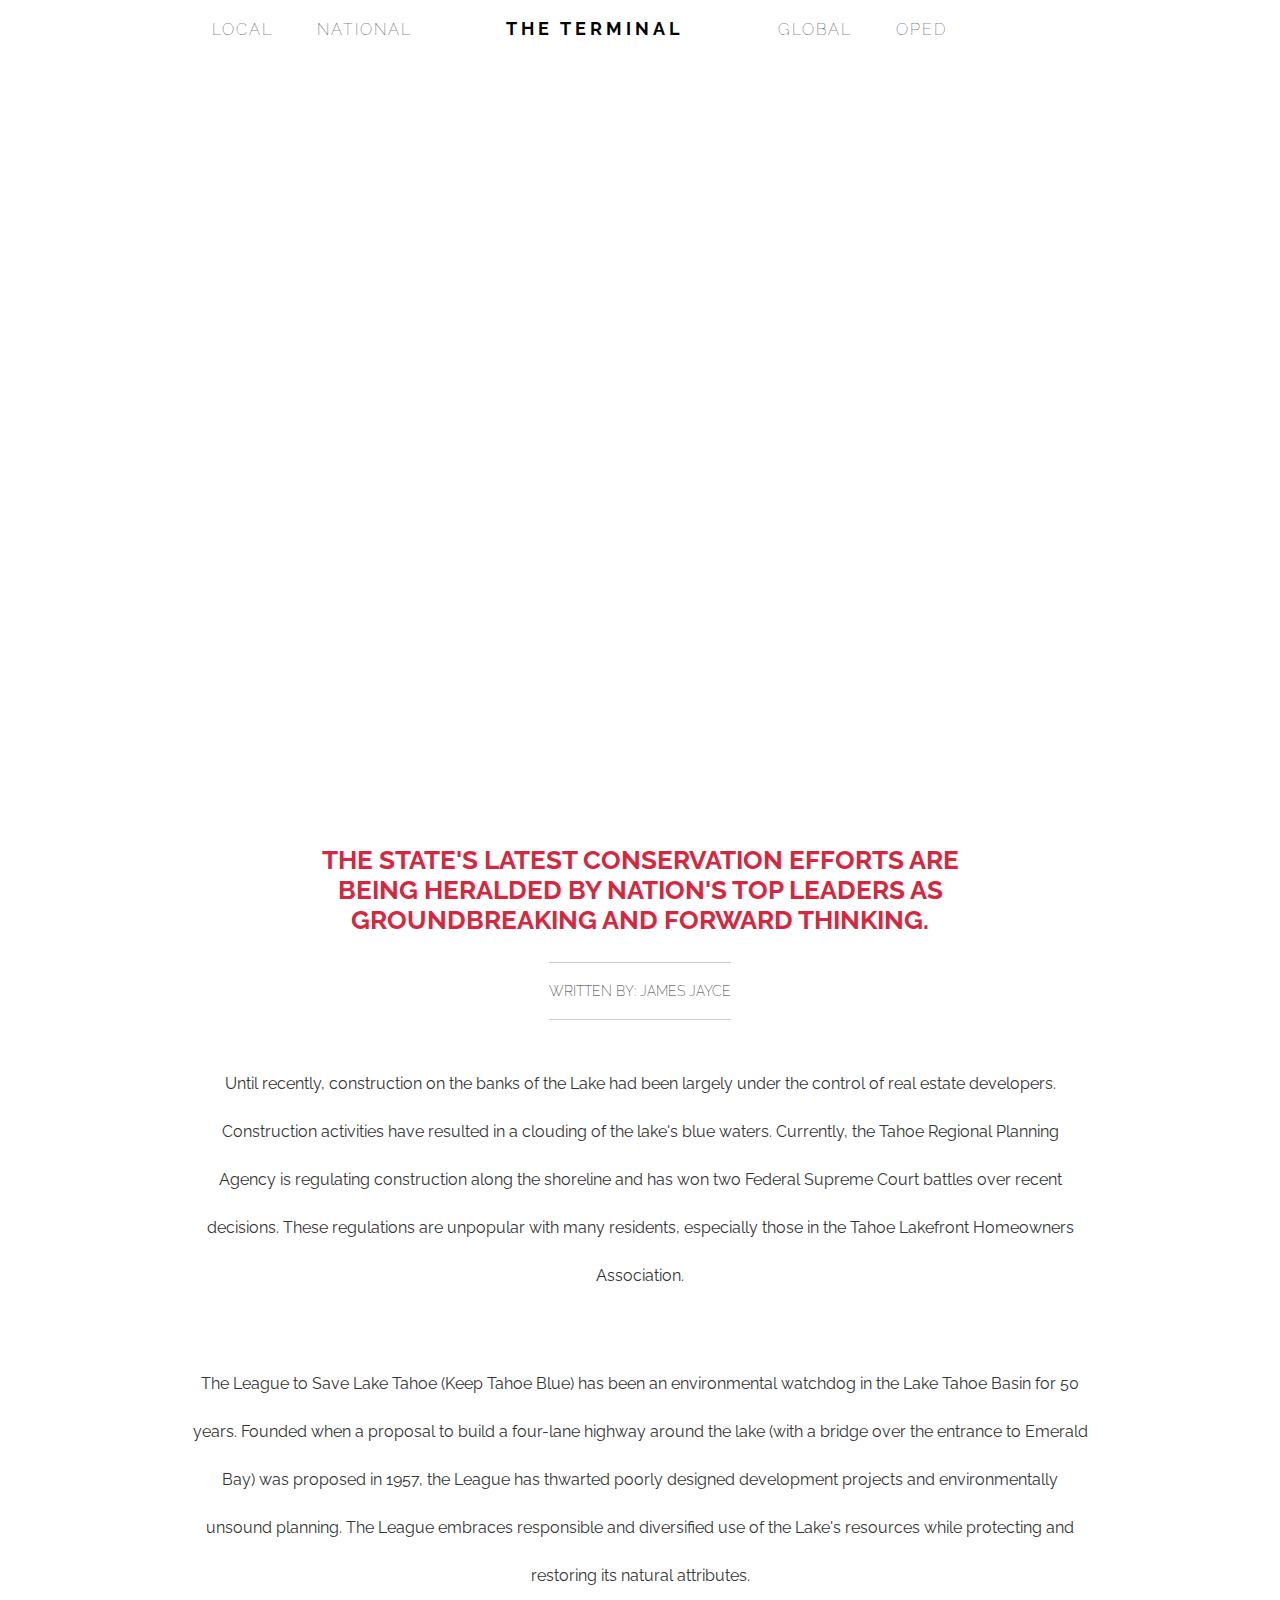
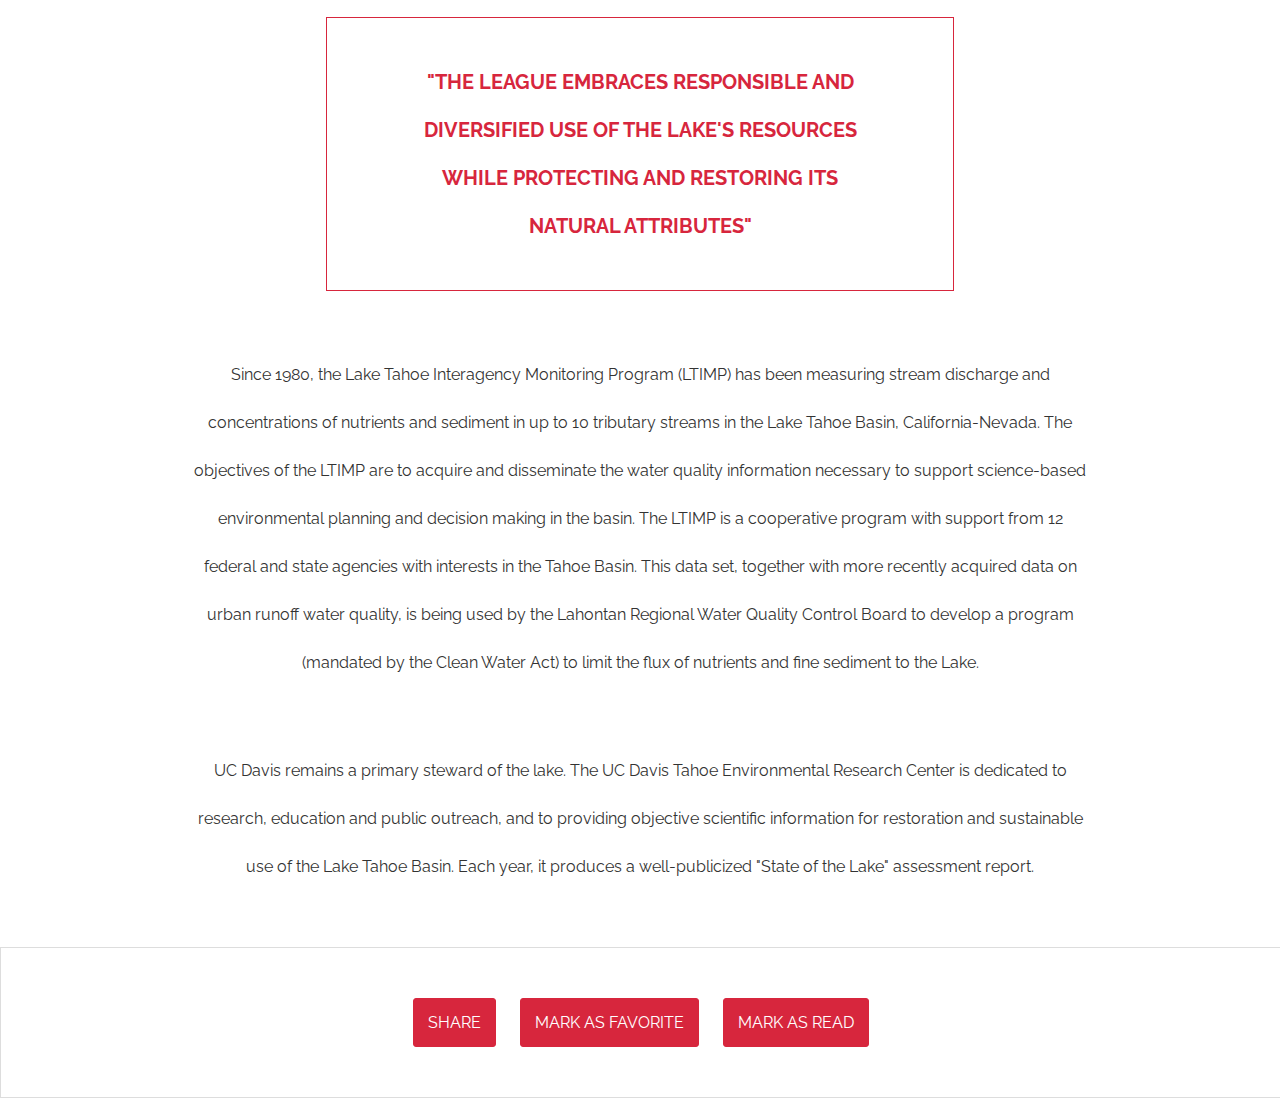
<file: HtmlSample2.html>
<!DOCTYPE html>
<html>
<head>
  <title>The Terminal - Your Source for Fact-Based News</title>
  <link href="https://fonts.googleapis.com/css?family=Amatic+SC|Raleway:100,200,300,400,500,600,700,800,900" rel="stylesheet">
  <link rel="stylesheet" type="text/css" href="css/StyleSample2.css">
</head>
<body>

  <div class="navigation">
    <ul>
      <li>Local</li>
      <li>National</li>
      <li class="logo">The Terminal</li>
      <li>Global</li>
      <li>Oped</li>
      <li class="donate">Donate</li>
    </ul>
  </div>

  <div class="banner">
    <div id="banner-content">
      <h1>Conservation Efforts at Lake Tahoe Being Praised by Nation's Leaders</h1>
    </div>
  </div>

  <div class="content">
    <h3>The State's Latest Conservation Efforts Are Being Heralded By Nation's Top Leaders As Groundbreaking and Forward Thinking.</h3>
    <span class="byline">Written By: James Jayce</span>
    <p>Until recently, construction on the banks of the Lake had been largely under the control of real estate developers. Construction activities have resulted in a clouding of the lake's blue waters. Currently, the Tahoe Regional Planning Agency is regulating construction along the shoreline and has won two Federal Supreme Court battles over recent decisions. These regulations are unpopular with many residents, especially those in the Tahoe Lakefront Homeowners Association.</p>

    <p>The League to Save Lake Tahoe (Keep Tahoe Blue) has been an environmental watchdog in the Lake Tahoe Basin for 50 years. Founded when a proposal to build a four-lane highway around the lake (with a bridge over the entrance to Emerald Bay) was proposed in 1957, the League has thwarted poorly designed development projects and environmentally unsound planning. The League embraces responsible and diversified use of the Lake's resources while protecting and restoring its natural attributes.</p>

    <div class="pull-quote">
      <h2>"The League embraces responsible and diversified use of the Lake's resources while protecting and restoring its natural attributes"</h2>
    </div>

    <p>Since 1980, the Lake Tahoe Interagency Monitoring Program (LTIMP) has been measuring stream discharge and concentrations of nutrients and sediment in up to 10 tributary streams in the Lake Tahoe Basin, California-Nevada. The objectives of the LTIMP are to acquire and disseminate the water quality information necessary to support science-based environmental planning and decision making in the basin. The LTIMP is a cooperative program with support from 12 federal and state agencies with interests in the Tahoe Basin. This data set, together with more recently acquired data on urban runoff water quality, is being used by the Lahontan Regional Water Quality Control Board to develop a program (mandated by the Clean Water Act) to limit the flux of nutrients and fine sediment to the Lake.</p>

    <p>UC Davis remains a primary steward of the lake. The UC Davis Tahoe Environmental Research Center is dedicated to research, education and public outreach, and to providing objective scientific information for restoration and sustainable use of the Lake Tahoe Basin. Each year, it produces a well-publicized "State of the Lake" assessment report.</p>
  </div>

  <div class="share">
    <a href="#">Share</a>
    <a href="#">Mark as Favorite</a>
    <a href="#">Mark as Read</a>
  </div>

</body>
</html>
</file>
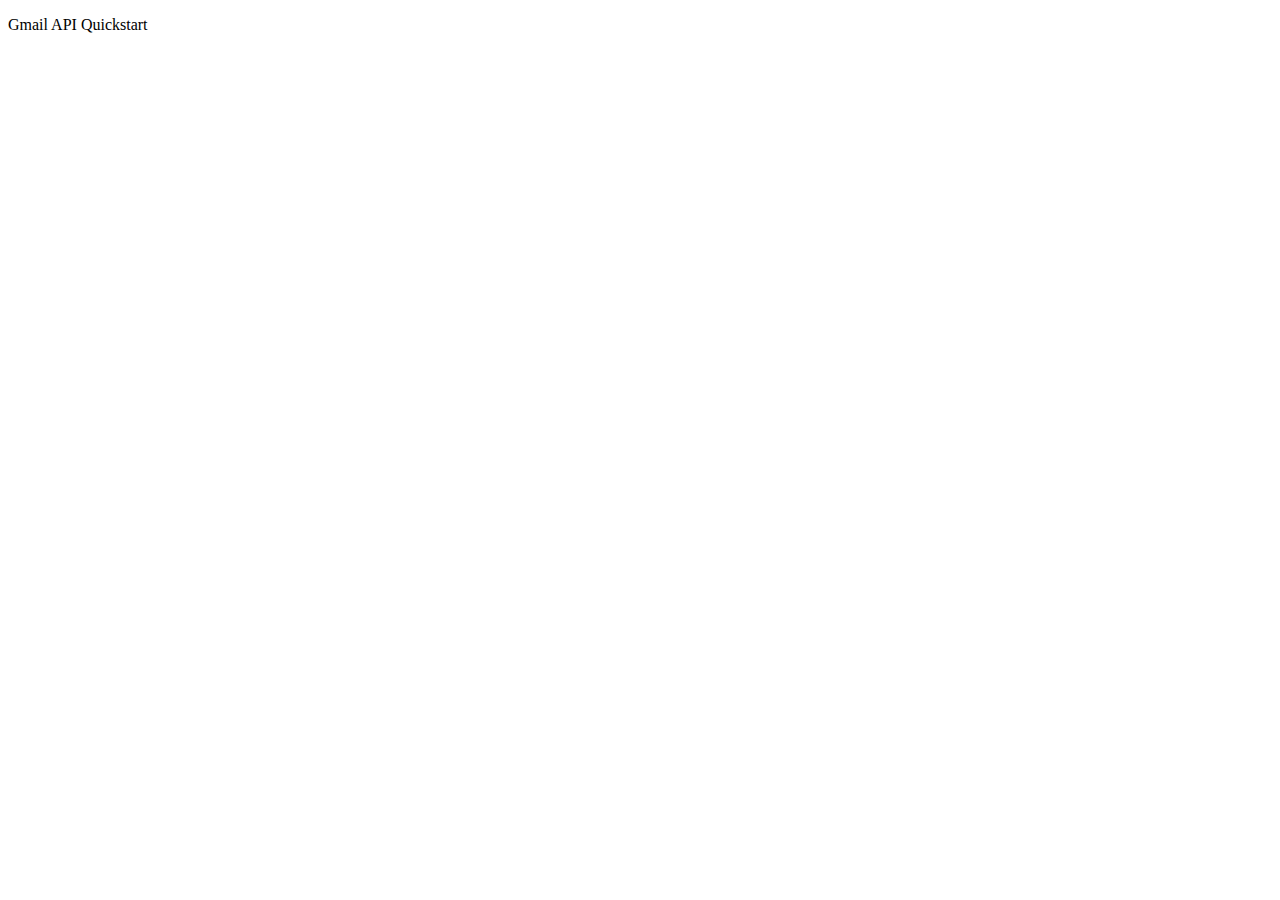
<file: quickstart_GMAIL_API.html>
<!DOCTYPE html>
<html>
  <head>
    <title>Gmail API Quickstart</title>
    <meta charset='utf-8' />
  </head>
  <body>
    <p>Gmail API Quickstart</p>

    <!--Add buttons to initiate auth sequence and sign out-->
    <button id="authorize-button" style="display: none;">Authorize</button>
    <button id="signout-button" style="display: none;">Sign Out</button>

    <pre id="content"></pre>

    <script type="text/javascript">
      // Client ID and API key from the Developer Console
      var CLIENT_ID = '236311259815-9agjq142coptpk62jv1vtp15ivjr2ndc.apps.googleusercontent.com';

      // Array of API discovery doc URLs for APIs used by the quickstart
      var DISCOVERY_DOCS = ["https://www.googleapis.com/discovery/v1/apis/gmail/v1/rest"];

      // Authorization scopes required by the API; multiple scopes can be
      // included, separated by spaces.
      var SCOPES = 'https://www.googleapis.com/auth/gmail.readonly';

      var authorizeButton = document.getElementById('authorize-button');
      var signoutButton = document.getElementById('signout-button');

      /**
       *  On load, called to load the auth2 library and API client library.
       */
      function handleClientLoad() {
        gapi.load('client:auth2', initClient);
      }

      /**
       *  Initializes the API client library and sets up sign-in state
       *  listeners.
       */
      function initClient() {
        gapi.client.init({
          discoveryDocs: DISCOVERY_DOCS,
          clientId: CLIENT_ID,
          scope: SCOPES
        }).then(function () {
          // Listen for sign-in state changes.
          gapi.auth2.getAuthInstance().isSignedIn.listen(updateSigninStatus);

          // Handle the initial sign-in state.
          updateSigninStatus(gapi.auth2.getAuthInstance().isSignedIn.get());
          authorizeButton.onclick = handleAuthClick;
          signoutButton.onclick = handleSignoutClick;
        });
      }

      /**
       *  Called when the signed in status changes, to update the UI
       *  appropriately. After a sign-in, the API is called.
       */
      function updateSigninStatus(isSignedIn) {
        if (isSignedIn) {
          authorizeButton.style.display = 'none';
          signoutButton.style.display = 'block';
          listLabels();
        } else {
          authorizeButton.style.display = 'block';
          signoutButton.style.display = 'none';
        }
      }

      /**
       *  Sign in the user upon button click.
       */
      function handleAuthClick(event) {
        gapi.auth2.getAuthInstance().signIn();
      }

      /**
       *  Sign out the user upon button click.
       */
      function handleSignoutClick(event) {
        gapi.auth2.getAuthInstance().signOut();
      }

      /**
       * Append a pre element to the body containing the given message
       * as its text node. Used to display the results of the API call.
       *
       * @param {string} message Text to be placed in pre element.
       */
      function appendPre(message) {
        var pre = document.getElementById('content');
        var textContent = document.createTextNode(message + '\n');
        pre.appendChild(textContent);
      }

      /**
       * Print all Labels in the authorized user's inbox. If no labels
       * are found an appropriate message is printed.
       */
      function listLabels() {
        gapi.client.gmail.users.labels.list({
          'userId': 'me'
        }).then(function(response) {
          var labels = response.result.labels;
          appendPre('Labels:');

          if (labels && labels.length > 0) {
            for (i = 0; i < labels.length; i++) {
              var label = labels[i];
              appendPre(label.name)
            }
          } else {
            appendPre('No Labels found.');
          }
        });
      }

    </script>

    <script async defer src="https://apis.google.com/js/api.js"
      onload="this.onload=function(){};handleClientLoad()"
      onreadystatechange="if (this.readyState === 'complete') this.onload()">
    </script>
  </body>
</html>
</file>
<file: css/StyleSample2.css>
body {
  margin: 0;
  padding: 0;
  background-color: #FFF;
  font-family: 'Raleway', sans-serif;
}

.donate
{
  visibility: hidden;
}

.navigation {
  text-align: center;
}

ul {
  margin: 0;
  padding: 0;
}

li {
  display: inline-block;
  font-weight: 100;
  letter-spacing: 2px;
  margin: 0px 20px;
  padding: 20px 0px;
  text-transform: uppercase;
}

.logo {
  color: #000;
  font-size: 18px;
  font-weight: 700;
  letter-spacing: 4px;
  padding: 0px 50px;
}

.banner {
  background-image: url("https://s3.amazonaws.com/codecademy-content/courses/web-101/unit-6/htmlcss1-img_tahoe.jpeg");
  background-size: cover;
  background-position: bottom center;
  height: 700px;
  width: 100%;
}

#banner-content {
  border: 1px solid #FFF;
  padding: 30px 10px 30px 10px;
  position: relative;
  top: 20%;
  width: 60%;
}

h1 {
  color: #FFF;
  font-size: 42px;
  font-weight: 600;
  text-align: center;
}

h2 {
  border: 1px solid #D7263D;
  color: #D7263D;
  font-size: 20px;
  line-height: 48px;
  padding: 40px 12%;
  text-align: center;
  text-transform: uppercase;
}

h3 {
  color: #D7263D;
  font-size: 26px;
  font-weight: 700;
  padding: 20px 10%;
  text-transform: uppercase;
}

p {
  color: #333;
  font-size: 16px;
  line-height: 48px;
  margin-top: 60px;
}

.pull-quote {
  margin: 0 auto;
  width: 70%;
}

.content {
  margin: 0 auto;
  padding: 40px;
  text-align: center;
  width: 70%;
}

.byline {
  border-bottom: 1px solid #CCC;
  border-top: 1px solid #CCC;
  color: #333;
  font-size: 14px;
  font-weight: 200;
  padding-top: 20px;
  padding-bottom: 20px;
  text-transform: uppercase;
}

.share {
  border: 1px solid #DDD;
  padding: 40px 0px;
  position: relative;
  text-align: center;
  width: 100%;
}

.share a {
  background: #D7263D;
  border: 1px solid #D7263D;
  border-radius: 3px;
  color: #FFF;
  display: inline-block;
  margin: 10px 10px;
  padding: 14px;
  text-transform: uppercase;
  text-decoration: none;
}
#banner-content
{
  margin: auto;
}
.share a:hover {
  background: #FFF;
  border: 1px solid #D7263D;
  color: #D7263D;
  animation: ease;
}
</file>
